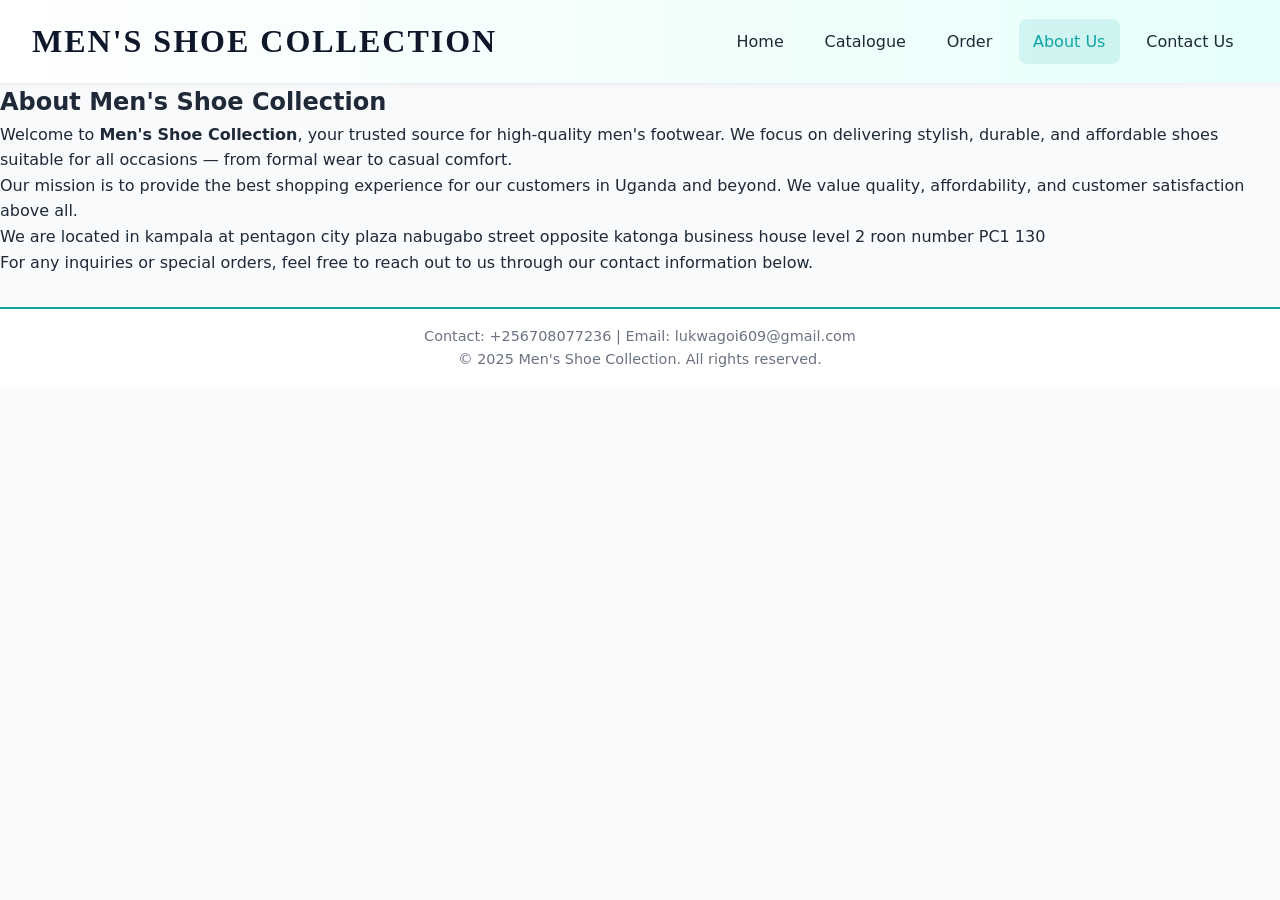
<file: about.html>
<!DOCTYPE html>
<html lang="en">
<head>
    <meta charset="UTF-8" />
    <meta name="viewport" content="width=device-width, initial-scale=1.0" />
    <title>About Us - Men's Shoe Collection</title>
    <link rel="stylesheet" href="style.css" />
</head>
<body>
    <header>
        <h1>Men's Shoe Collection</h1>
        <nav>
            <ul>
                <li><a href="index.html">Home</a></li>
                <li><a href="catalogue.html">Catalogue</a></li>
                <li><a href="order.html">Order</a></li>
                <li><a href="about.html" class="active">About Us</a></li>
                <li><a href="contact.html">Contact Us</a></li>

            </ul>
        </nav>
    </header>

    <section class="about-section">
        <h2>About Men's Shoe Collection</h2>
        <p>
            Welcome to <strong>Men's Shoe Collection</strong>, your trusted source for high‑quality
            men's footwear. We focus on delivering stylish, durable, and affordable shoes
            suitable for all occasions — from formal wear to casual comfort.
        </p>
        <p>
            Our mission is to provide the best shopping experience for our customers in Uganda
            and beyond. We value quality, affordability, and customer satisfaction above all.
        </p>
        <p>
           We are located in kampala at pentagon city plaza nabugabo street opposite katonga business
           house level 2 roon number PC1 130
        <p>
            For any inquiries or special orders, feel free to reach out to us through our
            contact information below.
        </p>
    </section>

    <footer>
        <p>Contact: +256708077236 | Email: lukwagoi609@gmail.com</p>
        <p>&copy; 2025 Men's Shoe Collection. All rights reserved.</p>
    </footer>
</body>
</html>
</file>
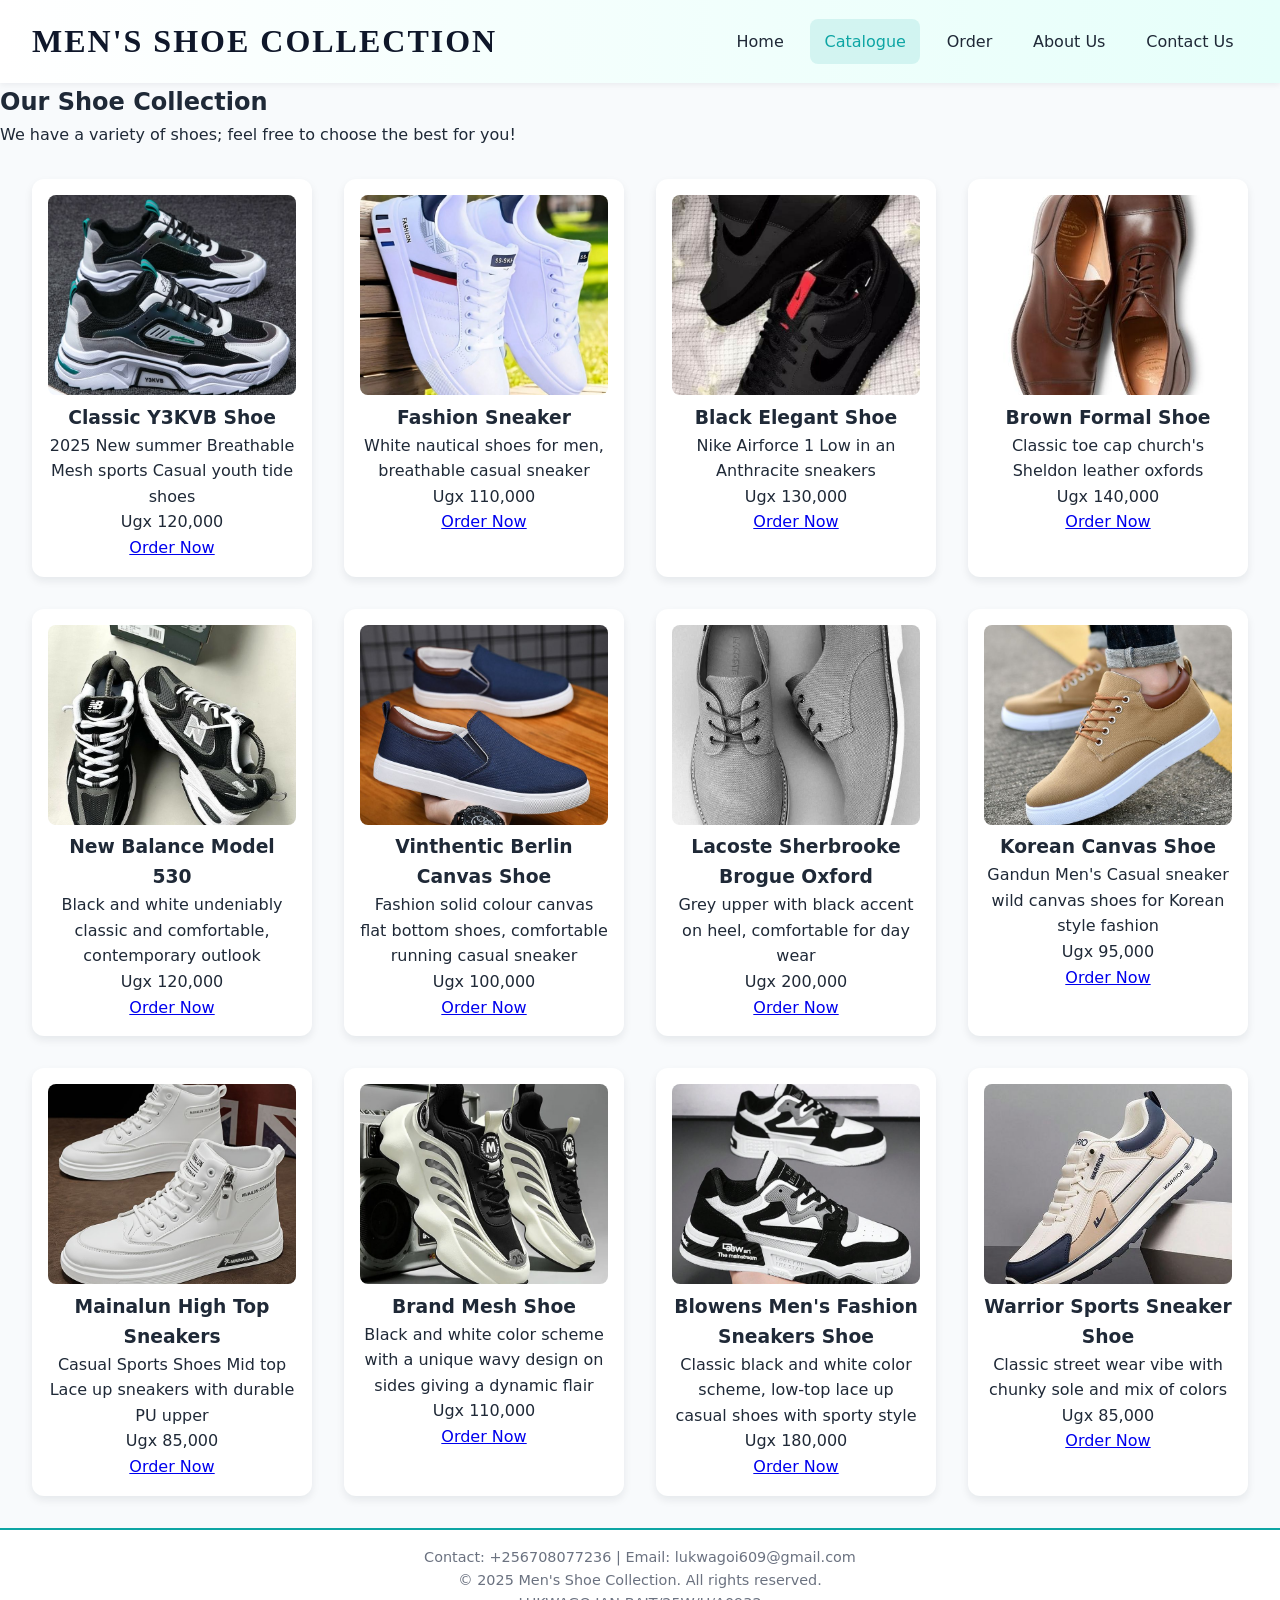
<file: catalogue.html>
<!DOCTYPE html>
<html lang="en">
<head>
<meta charset="UTF-8" />
<meta name="viewport" content="width=device-width, initial-scale=1.0" />
<title>Catalogue - Men's Shoe Collection</title>
<link rel="stylesheet" href="style.css" />
</head>
<body class="catalogue">

<header>
    <h1>Men's Shoe Collection</h1>
    <nav>
        <ul>
            <li><a href="index.html">Home</a></li>
            <li><a href="catalogue.html" class="active">Catalogue</a></li>
            <li><a href="order.html">Order</a></li>
            <li><a href="about.html">About Us</a></li>      
            <li><a href="contact.html">Contact Us</a></li>

        </ul>
    </nav>
</header>

<section class="catalogue">
    <h2>Our Shoe Collection</h2>
    <p>We have a variety of shoes; feel free to choose the best for you!</p>

    <div class="product-grid">

        <div class="product-card">
            <img src="shoe1.jpg" />
            <h3>Classic Y3KVB Shoe</h3>
            <div class="text-overlay">2025 New summer Breathable Mesh sports Casual youth tide shoes</div>
            <p>Ugx 120,000</p>
            <a href="order.html?shoe=Classic%20Y3KVB%20Shoe&img=shoe1.jpg&desc=2025%20New%20summer%20Breathable%20Mesh%20sports%20Casual%20youth%20tide%20shoes&price=Ugx%20120,000" class="btn">Order Now</a>
        </div>

        <div class="product-card">
            <img src="shoe2.jpg" />
            <h3>Fashion Sneaker</h3>
            <div class="text-overlay">White nautical shoes for men, breathable casual sneaker</div>
            <p>Ugx 110,000</p>
            <a href="order.html?shoe=Fashion%20Sneaker&img=shoe2.jpg&desc=White%20nautical%20shoes%20for%20men,%20breathable%20casual%20sneaker&price=Ugx%20110,000" class="btn">Order Now</a>
        </div>

        <div class="product-card">
            <img src="shoe3.jpg" />
            <h3>Black Elegant Shoe</h3>
            <div class="text-overlay">Nike Airforce 1 Low in an Anthracite sneakers</div>
            <p>Ugx 130,000</p>
            <a href="order.html?shoe=Black%20Elegant%20Shoe&img=shoe3.jpg&desc=Nike%20Airforce%201%20Low%20in%20an%20Anthracite%20sneakers&price=Ugx%20130,000" class="btn">Order Now</a>
        </div>

        <div class="product-card">
            <img src="shoe4.jpg" />
            <h3>Brown Formal Shoe</h3>
            <div class="text-overlay">Classic toe cap church's Sheldon leather oxfords</div>
            <p>Ugx 140,000</p>
            <a href="order.html?shoe=Brown%20Formal%20Shoe&img=shoe4.jpg&desc=Classic%20toe%20cap%20church's%20Sheldon%20leather%20oxfords&price=Ugx%20140,000" class="btn">Order Now</a>
        </div>

        <div class="product-card">
            <img src="shoe5.jpg" />
            <h3>New Balance Model 530</h3>
            <div class="text-overlay">Black and white undeniably classic and comfortable, contemporary outlook</div>
            <p>Ugx 120,000</p>
            <a href="order.html?shoe=New%20Balance%20Model%20530&img=shoe5.jpg&desc=Black%20and%20white%20undeniably%20classic%20and%20comfortable,%20contemporary%20outlook&price=Ugx%20120,000" class="btn">Order Now</a>
        </div>

        <div class="product-card">
            <img src="shoe6.jpg" />
            <h3>Vinthentic Berlin Canvas Shoe</h3>
            <div class="text-overlay">Fashion solid colour canvas flat bottom shoes, comfortable running casual sneaker</div>
            <p>Ugx 100,000</p>
            <a href="order.html?shoe=Vinthentic%20Berlin%20Canvas%20Shoe&img=shoe6.jpg&desc=Fashion%20solid%20colour%20canvas%20flat%20bottom%20shoes,%20comfortable%20running%20casual%20sneaker&price=Ugx%20100,000" class="btn">Order Now</a>
        </div>

        <div class="product-card">
            <img src="shoe7.jpg" />
            <h3>Lacoste Sherbrooke Brogue Oxford</h3>
            <div class="text-overlay">Grey upper with black accent on heel, comfortable for day wear</div>
            <p>Ugx 200,000</p>
            <a href="order.html?shoe=Lacoste%20Sherbrooke%20Brogue%20Oxford&img=shoe7.jpg&desc=Grey%20upper%20with%20black%20accent%20on%20heel,%20comfortable%20for%20day%20wear&price=Ugx%20200,000" class="btn">Order Now</a>
        </div>

        <div class="product-card">
            <img src="shoe8.jpg" />
            <h3>Korean Canvas Shoe</h3>
            <div class="text-overlay">Gandun Men's Casual sneaker wild canvas shoes for Korean style fashion</div>
            <p>Ugx 95,000</p>
            <a href="order.html?shoe=Korean%20Canvas%20Shoe&img=shoe8.jpg&desc=Gandun%20Men's%20Casual%20sneaker%20wild%20canvas%20shoes%20for%20Korean%20style%20fashion&price=Ugx%2095,000" class="btn">Order Now</a>
        </div>

        <div class="product-card">
            <img src="shoe9.jpg" />
            <h3>Mainalun High Top Sneakers</h3>
            <div class="text-overlay">Casual Sports Shoes Mid top Lace up sneakers with durable PU upper</div>
            <p>Ugx 85,000</p>
            <a href="order.html?shoe=Mainalun%20High%20Top%20Sneakers&img=shoe9.jpg&desc=Casual%20Sports%20Shoes%20Mid%20top%20Lace%20up%20sneakers%20with%20durable%20PU%20upper&price=Ugx%2085,000" class="btn">Order Now</a>
        </div>

        <div class="product-card">
            <img src="shoe10.jpg" />
            <h3>Brand Mesh Shoe</h3>
            <div class="text-overlay">Black and white color scheme with a unique wavy design on sides giving a dynamic flair</div>
            <p>Ugx 110,000</p>
            <a href="order.html?shoe=Brand%20Mesh%20Shoe&img=shoe10.jpg&desc=Black%20and%20white%20color%20scheme%20with%20a%20unique%20wavy%20design%20on%20sides%20giving%20a%20dynamic%20flair&price=Ugx%20110,000" class="btn">Order Now</a>
        </div>

        <div class="product-card">
            <img src="shoe12.jpg" />
            <h3>Blowens Men's Fashion Sneakers Shoe</h3>
            <div class="text-overlay">Classic black and white color scheme, low-top lace up casual shoes with sporty style</div>
            <p>Ugx 180,000</p>
            <a href="order.html?shoe=Blowens%20Men's%20Fashion%20Sneakers%20Shoe&img=shoe12.jpg&desc=Classic%20black%20and%20white%20color%20scheme,%20low-top%20lace%20up%20casual%20shoes%20with%20sporty%20style&price=Ugx%20180,000" class="btn">Order Now</a>
        </div>

        <div class="product-card">
            <img src="shoe14.jpg" />
            <h3>Warrior Sports Sneaker Shoe</h3>
            <div class="text-overlay">Classic street wear vibe with chunky sole and mix of colors</div>
            <p>Ugx 85,000</p>
            <a href="order.html?shoe=Warrior%20Sports%20Sneaker%20Shoe&img=shoe14.jpg&desc=Classic%20street%20wear%20vibe%20with%20chunky%20sole%20and%20mix%20of%20colors&price=Ugx%2085,000" class="btn">Order Now</a>
        </div>

    </div>
</section>

<footer>
    <p>Contact: +256708077236 | Email: lukwagoi609@gmail.com</p>
    <p>&copy; 2025 Men's Shoe Collection. All rights reserved.</p>
    <P>LUKWAGO IAN BAIT/25W/U/A0932</P>
</footer>

</body>
</html>
</file>
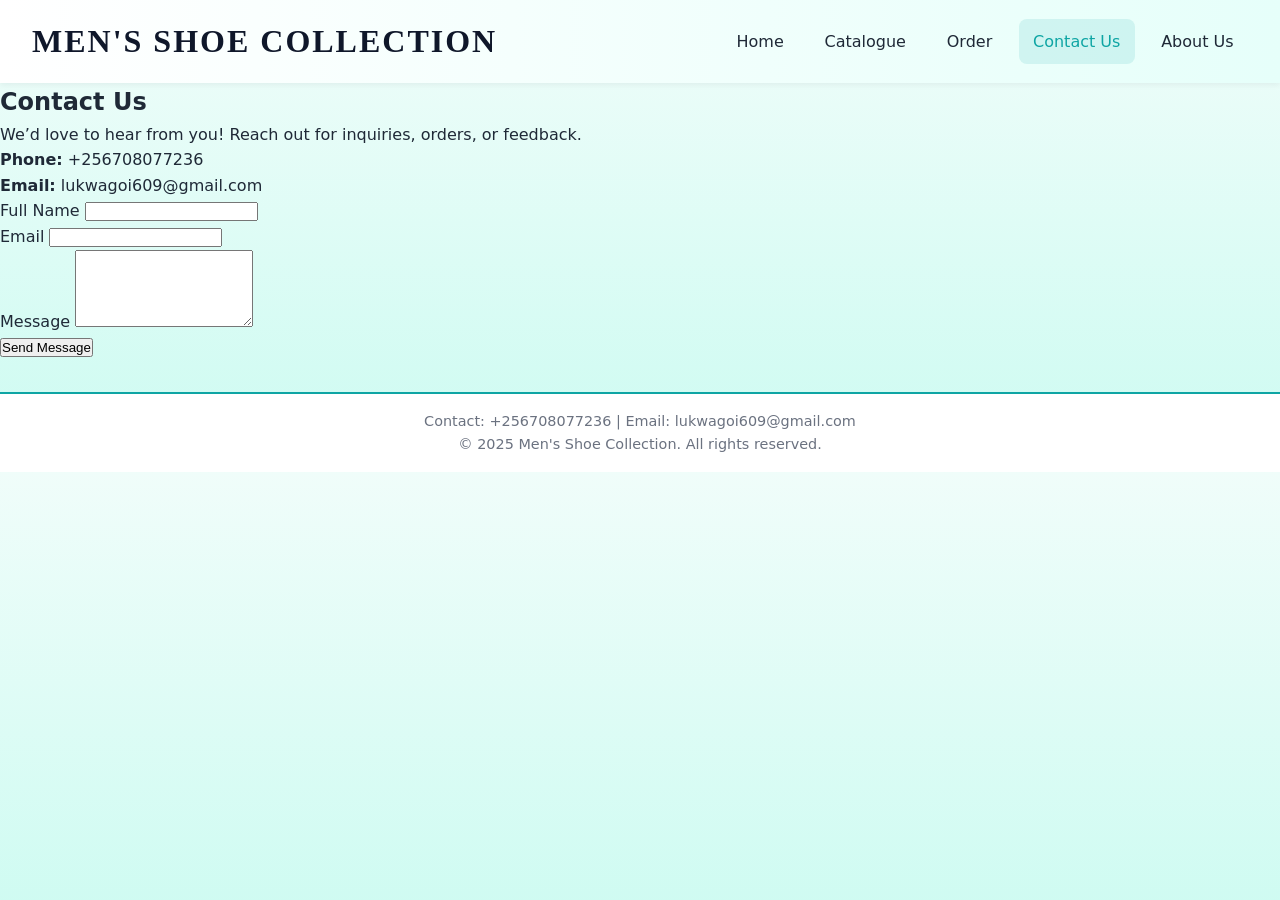
<file: contact.html>
<!DOCTYPE html>
<html lang="en">
<head>
<meta charset="UTF-8">
<meta name="viewport" content="width=device-width, initial-scale=1.0">
<title>Contact Us - Men's Shoe Collection</title>
<link rel="stylesheet" href="style.css">
</head>
<body class="contact">

<header>
    <h1>Men's Shoe Collection</h1>
    <nav>
        <ul>
            <li><a href="index.html">Home</a></li>
            <li><a href="catalogue.html">Catalogue</a></li>
            <li><a href="order.html">Order</a></li>
            <li><a href="contact.html" class="active">Contact Us</a></li>
            <li><a href="about.html">About Us</a></li>
        </ul>
    </nav>
</header>

<section class="contact-info">
    <h2>Contact Us</h2>
    <p>We’d love to hear from you! Reach out for inquiries, orders, or feedback.</p>

    <div class="contact-details">
        <p><strong>Phone:</strong> +256708077236</p>
        <p><strong>Email:</strong> lukwagoi609@gmail.com</p>
    </div>
</section>

<section class="contact-form-section">
    <form action="thankyou.html" class="contact-form">
        <label for="name">Full Name</label>
        <input type="text" id="name" name="name" required><br>

        <label for="email">Email</label>
        <input type="email" id="email" name="email" required><br>

        <label for="message">Message</label>
        <textarea id="message" name="message" rows="5" required></textarea><br>

        <button type="submit">Send Message</button>
    </form>
</section>

<footer>
    <p>Contact: +256708077236 | Email: lukwagoi609@gmail.com</p>
    <p>&copy; 2025 Men's Shoe Collection. All rights reserved.</p>
</footer>

</body>
</html>
</file>
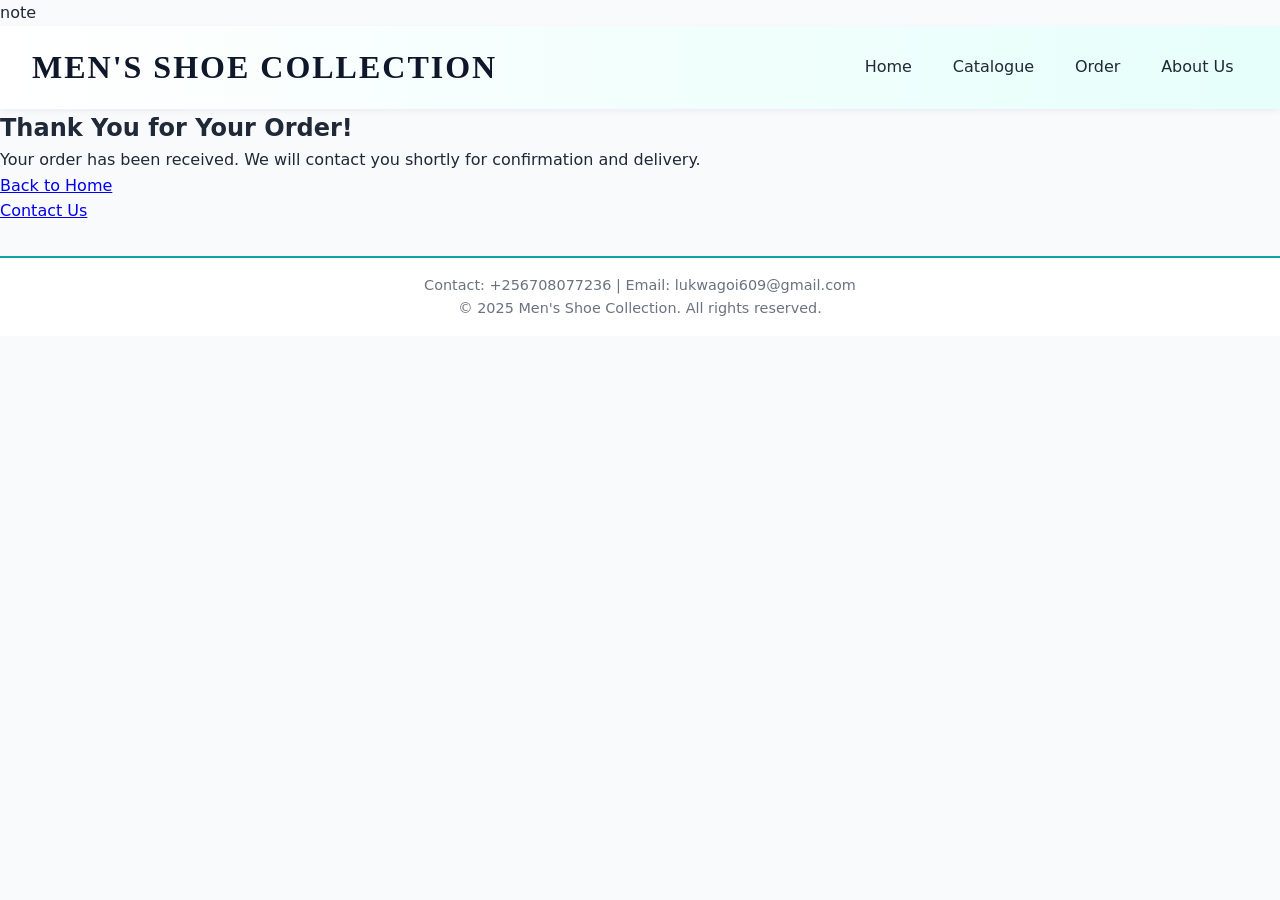
<file: thankyou.html>
note<!DOCTYPE html>
<html lang="en">
<head>
    <meta charset="UTF-8" />
    <meta name="viewport" content="width=device-width, initial-scale=1.0" />
    <title>Thank You - Men's Shoe Collection</title>
    <link rel="stylesheet" href="style.css" />
</head>
<body>
    <header>
        <h1>Men's Shoe Collection</h1>
        <nav>
            <ul>
                <li><a href="index.html">Home</a></li>
                <li><a href="catalogue.html">Catalogue</a></li>
                <li><a href="order.html">Order</a></li>
                <li><a href="about.html">About Us</a></li>
            </ul>
        </nav>
    </header>

    <section class="thankyou-section">
        <h2>Thank You for Your Order!</h2>
        <p>Your order has been received. We will contact you shortly for confirmation and delivery.</p>
        <a href="index.html" class="btn">Back to Home</a><br>
        <a href="contact.html" class="btn">Contact Us</a>
    </section>

    <footer>
        <p>Contact: +256708077236 | Email: lukwagoi609@gmail.com</p>
        <p>&copy; 2025 Men's Shoe Collection. All rights reserved.</p>
    </footer>
</body>
</html>
</file>
<file: style.css>
/* --- COLOR VARIABLES --- */
:root{
  --primary:#1f2937; /* dark slate */
  --accent:#0ea5a4;  /* teal accent */
  --muted:#6b7280;
  --bg:#f8fafc;
  --card:#ffffff;
  --max-width:1100px;
}

/* --- RESET --- */
*{box-sizing:border-box; margin:0; padding:0;}

/* --- BODY BASE STYLING --- */
body{
  font-family: Inter, system-ui;
  color: var(--primary);
  line-height: 1.6;
  background: var(--bg);
}

/* --- HEADER FOR ALL PAGES (UPDATED) --- */
header{
  background: linear-gradient(to right, #ffffff, #e6fffa);
  box-shadow:0 2px 6px rgba(16,24,40,0.06);
  position:sticky;
  top:0;
  z-index:50;
  display:flex;
  justify-content: space-between;
  align-items: center;
  padding: 1rem 2rem;
}

header h1{
  font-size:2rem;
  font-family: "Algerian", serif;
  font-weight:900;
  color:#0f172a;
  letter-spacing:2px;
  text-transform: uppercase;
}

nav ul{
  list-style:none;
  display:flex;
  gap:0.75rem;
  align-items:center;
}

nav a{
  display:inline-block;
  padding:0.6rem 0.9rem;
  text-decoration:none;
  color:var(--primary);
  border-radius:8px;
  font-weight:500;
}

nav a.active{
  background:rgba(14,165,164,0.12);
  color:var(--accent);
}

/* --- FOOTER --- */
footer{
  margin-top:2rem;
  padding:1rem;
  text-align:center;
  background: var(--card);
  color:var(--muted);
  font-size:0.9rem;
  border-top:2px solid var(--accent);
}

/* --- HOMEPAGE BACKGROUND ENHANCED --- */
body.home {
  background-image: 
      linear-gradient(rgba(14,165,164,0.25), rgba(14,165,164,0.25)),
      url("ian1.jpg");
  background-size: cover;
  background-repeat: no-repeat;
  background-attachment: fixed;
}

repeat;
  background-attachment: fixed;
}


/* --- HERO SECTION CENTERED (CSS ONLY) --- */
body.home .hero {
  display: flex;                /* make hero a flex container */
  flex-direction: column;       /* stack items vertically */
  align-items: center;          /* center horizontally */
  justify-content: center;      /* optional: vertical centering */
  padding: 4rem 1.25rem;
  background: rgba(14,165,164,0.05);
  border-bottom: 2px solid var(--accent);
  text-align: center;           /* center inline content */
}

body.home .hero h2,
body.home .hero p {
  margin: 0 0 1.5rem 0;        /* spacing between heading/text and button */
}

body.home .hero .btn {
  display: inline-block;
  margin: 0 auto;               /* center the button */
}



body.home .hero h2{
  font-size:2.5rem;
  margin-bottom:1rem;
  font-weight:800;
  color: var(--primary);
}

body.home .hero p{
  font-size:1.2rem;
  margin:0.5rem 0;
  color: var(--muted);
  line-height:1.8;
  font-family: "Cambria", "Georgia", serif;
}

body.home .hero .btn{
  display:inline-block;
  margin-top:1.5rem;
  padding:0.75rem 1.5rem;
  background:var(--accent);
  color:white;
  font-weight:600;
  font-size:1.1rem;
  text-decoration:none;
  border-radius:8px;
  transition: background 0.3s ease;
}

body.home .hero .btn:hover{
  background:#089191;
}

/* --- PARAGRAPH BLOCKS (UPDATED) --- */
body.home .homepage-paragraphs{
  padding:2rem 1rem;
}

body.home .paragraph-block{
  background: rgba(255,255,255,0.85);
  border-left:6px solid var(--accent);
  border-radius:12px;
  padding:2rem 1.5rem;
  margin:2rem auto;
  max-width:900px;
  box-shadow:0 8px 25px rgba(0,0,0,0.1);
  text-align:center;
  transition: transform 0.3s ease, box-shadow 0.3s ease;
}

body.home .paragraph-block h2{
  font-size:2rem;
  margin-bottom:1rem;
  color:#0ea5a4;
  font-weight:700;
}

body.home .paragraph-block p{
  font-size:1.1rem;
  line-height:1.8;
  color:var(--primary);
}

body.home .paragraph-block{
  background: rgba(255,255,255,0.25);
  backdrop-filter: blur(10px);
  border: 1px solid rgba(255,255,255,0.3);
  border-left:6px solid var(--accent);
}



/* --- PRODUCT GRID (VERTICAL STACKED FOR HOME) --- */
body.home .product-grid{
  display:flex;
  flex-direction:column;
  gap:2rem;
  margin:2rem 0;
}

body.home .product-card{
  width:100%;
  max-width:600px;
  margin:0 auto;
  background:var(--card);
  border-radius:12px;
  padding:1rem;
  box-shadow:0 6px 12px rgba(15,23,42,0.08);
  text-align:center;
}

body.home .product-card img{
  width:100%;
  height:220px;
  object-fit:cover;
  border-radius:8px;
  transition: transform 0.3s ease;
}

body.home .product-card:first-of-type img{
  height:300px;
}

body.home .product-card:nth-of-type(2) img{
  height:250px;
}

body.home .product-card h3{
  margin-top:0.75rem;
  font-size:1.2rem;
  color: var(--primary);
}

body.home .product-card img:hover{
  transform: scale(1.05);
}

/* --- CATALOGUE/SHOP (UNCHANGED) --- */
body:not(.home) .product-grid{
  display:grid;
  grid-template-columns: repeat(auto-fit, minmax(250px, 1fr));
  gap:2rem;
  margin:2rem;
}

body:not(.home) .product-card{
  background: var(--card);
  border-radius:12px;
  padding:1rem;
  box-shadow:0 4px 8px rgba(15,23,42,0.08);
  text-align:center;
}

body:not(.home) .product-card img{
  width:100%;
  height:200px;
  object-fit:cover;
  border-radius:8px;
}

/* --- ORDER PAGE IMAGES (DOUBLED FINAL SIZE) --- */
body.order img {
  width: 480px !important;  
  height: 400px !important;  
  object-fit: cover !important;
  display: block !important;
  margin: 0 auto !important;
  border-radius: 6px !important;
}

/* --- ORDER PAGE FORM --- */
body.order form{
  display:flex;
  flex-direction:column;
  gap:1rem;
  max-width:500px;
  margin:2rem auto;
  padding:1.5rem;
  background:var(--card);
  border-radius:12px;
  box-shadow:0 4px 12px rgba(15,23,42,0.08);
}

body.order form label{
  font-weight:600;
}

body.order form input,
body.order form select,
body.order form textarea{
  padding:0.6rem;
  border:1px solid #ccc;
  border-radius:6px;
  font-size:1rem;
}

body.order form button{
  padding:0.75rem 1rem;
  background: var(--accent);
  color:white;
  font-weight:600;
  border:none;
  border-radius:6px;
  cursor:pointer;
  transition: background 0.3s ease;
}

body.order form button:hover{
  background:#089191;
}

/* --- CONTACT PAGE --- */
body.contact{
  background: linear-gradient(to bottom, #f0fdfa, #ccfbf1);
}

/* --- RESPONSIVE --- */
@media(max-width:900px){
  body.home .hero h2{
    font-size:2rem;
  }
  body.home .paragraph-block h2{
    font-size:1.7rem;
  }
  body.home .paragraph-block p{
    font-size:1rem;
  }
  body.home .product-card img{
    height:200px;
  }
  header h1{
    font-size:1.8rem;
  }
  nav ul{
    flex-direction:column;
    gap:0.5rem;
    align-items:flex-start;
  }
}
</file>
